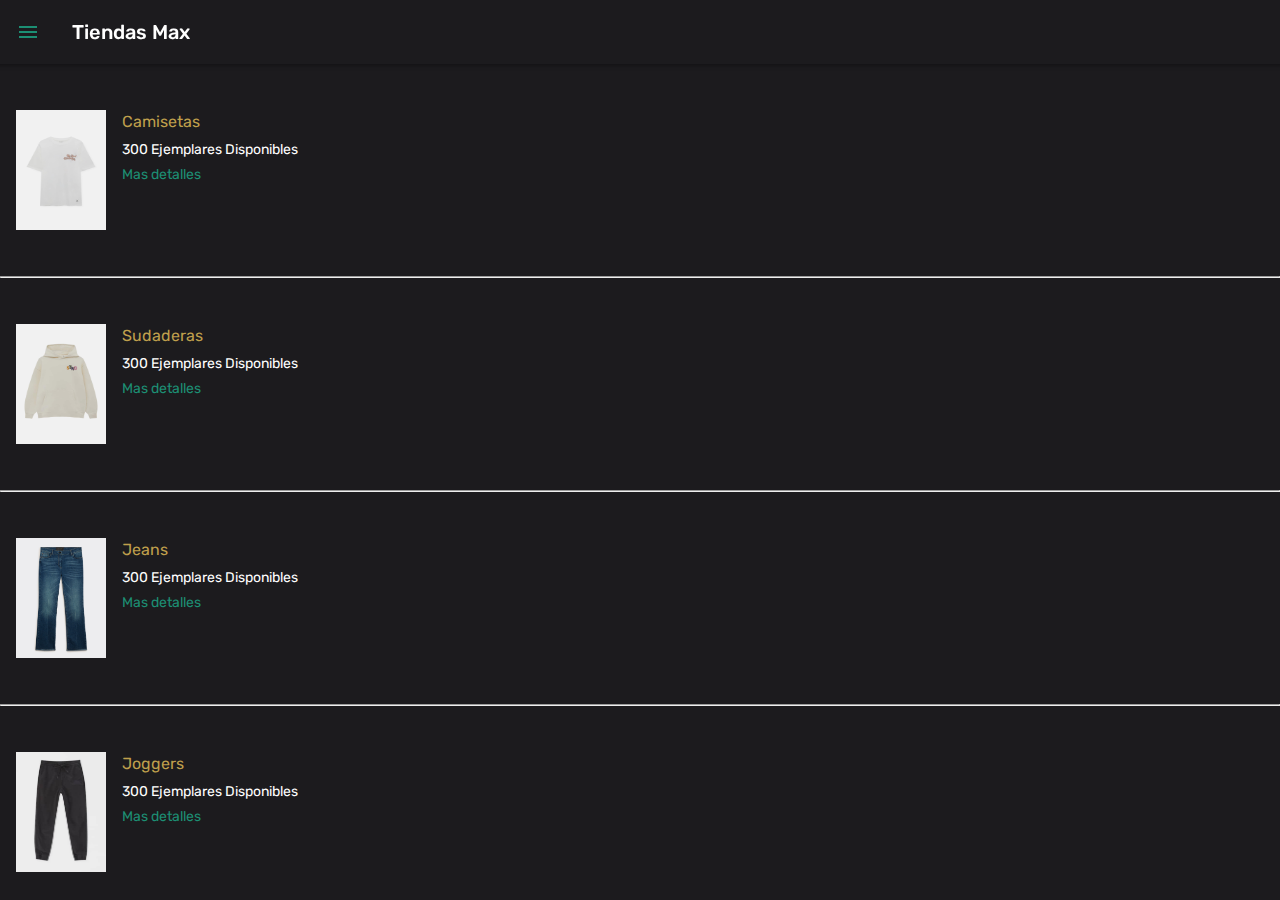
<file: index.html>
<!doctype html>
<html>
<head>
<meta charset="utf-8">
<meta name="viewport" content="width=device-width, initial-scale=1.0">
<title>Framework7</title>
<link href="css/framework7.bundle.min.css" rel="stylesheet">
<link href="https://fonts.googleapis.com/icon?family=Material+Icons" rel="stylesheet">
<link href="css/style.css" rel="stylesheet">
	<!-- Font Family -->
	<link rel="preconnect" href="https://fonts.googleapis.com">
<link rel="preconnect" href="https://fonts.gstatic.com" crossorigin>
<link href="https://fonts.googleapis.com/css2?family=Rubik:wght@300;400;500&display=swap" rel="stylesheet">
	<!-- 2nd Font Family -->
	<link rel="preconnect" href="https://fonts.googleapis.com">
<link rel="preconnect" href="https://fonts.gstatic.com" crossorigin>
<link href="https://fonts.googleapis.com/css2?family=Lora:wght@400;500;600&display=swap" rel="stylesheet">
	
</head>

<body>
	
	<div id="app">
			
		<section class="panel panel-left panel-cover">
		
			<h2 class="block block-title">MENU</h2>
		
			<div class="block">
			
				<div class="list media-list">
				  <ul>
					  <li>
						<a href="/perfil/" class="item-link item-content panel-close">
							<div class="item-media">
								<i class="material-icons">account_circle</i>
							</div>
							<div class="item-inner">
								<div class="item-title">Perfil</div>
							</div>
						</a>
					  </li>
					  
					<li>
						<a href="/home/" class="item-link item-content panel-close">
							<div class="item-media">
								<i class="material-icons">list</i>
							</div>
							<div class="item-inner">
								<div class="item-title">Categorias</div>
							</div>
						</a>
					  </li>	
						
					  <li>
						<a href="/lista/" class="item-link item-content panel-close">
							<div class="item-media">
								<i class="material-icons">inventory_2</i>
							</div>
							<div class="item-inner">
								<div class="item-title">Lista de Productos</div>
							</div>
						</a>
					  </li>
					  
					<li>
						<a href="/detalles/" class="item-link item-content panel-close">
							<div class="item-media">
								<i class="material-icons">auto_awesome</i>
							</div>
							<div class="item-inner">
								<div class="item-title">Detalles</div>
							</div>
						</a>
					  </li>
					  
				  </ul>
				</div>
				
			</div>
			
		</section>
		
		<div class="view view-main view-init">
        
			<section data-name="home" class="page">

			  <!-- Top Navbar -->
			  <nav class="navbar">
				<div class="navbar-bg"></div>
				<div class="navbar-inner">
					<div class="left">
						<a href="#" class="link panel-open" data-panel="left">
							<i class="material-icons">menu</i>
						</a>
					</div>
						<div class="title">Tiendas Max</div>
				</div>
			  </nav>


			  <section class="page-content">
				  
				  <div class="list media-list list-search">
		  <ul>
			<li>
				<a href="/lista/" class="item-link item-content">
				<div class="item-media">
					<img src="img/Camiseta.jpg" alt="" class="img-fluid img-cat">
				</div>
				<div class="item-inner">
					<div class="item-title cat-title sepa">Camisetas</div>
					<div class="item-subtitle sepa">300 Ejemplares Disponibles</div>
					<div class="item-text cat-text sepa">Mas detalles</div>
				</div>
				</a>
			</li>
		  </ul>
		</div><hr>
		<div class="list media-list list-search">
		  <ul>
			<li>
				<a href="/lista/" class="item-link item-content">
				<div class="item-media">
					<img src="img/Sudaderas.jpg" alt="" class="img-fluid img-cat">
				</div>
				<div class="item-inner">
					<div class="item-title cat-title sepa">Sudaderas</div>
					<div class="item-subtitle sepa">300 Ejemplares Disponibles</div>
					<div class="item-text cat-text sepa">Mas detalles</div>
				</div>
				</a>
			</li>
		  </ul>
		</div><hr>
		<div class="list media-list list-search">
		  <ul>
			<li>
				<a href="/lista/" class="item-link item-content">
				<div class="item-media">
					<img src="img/Jeans.jpg" alt="" class="img-fluid img-cat">
				</div>
				<div class="item-inner">
					<div class="item-title cat-title sepa">Jeans</div>
					<div class="item-subtitle sepa">300 Ejemplares Disponibles</div>
					<div class="item-text cat-text sepa">Mas detalles</div>
				</div>
				</a>
			</li>
		  </ul>
		</div><hr>
		<div class="list media-list list-search">
		  <ul>
			<li>
				<a href="/lista/" class="item-link item-content">
				<div class="item-media">
					<img src="img/Joggers.jpg" alt="" class="img-fluid img-cat">
				</div>
				<div class="item-inner">
					<div class="item-title cat-title sepa">Joggers</div>
					<div class="item-subtitle sepa">300 Ejemplares Disponibles</div>
					<div class="item-text cat-text sepa">Mas detalles</div>
				</div>
				</a>
			</li>
		  </ul>
		</div>  
			  </section> <!--/page-content -->

			</section> <!--/page -->
		</div><!--/view -->
		
		
		
	</div><!--/app -->
	
	
	<script src="js/framework7.bundle.min.js"></script>
	<script src="js/app.js"></script>
	
	
	
	
	
</body>
</html>
</file>
<file: css/style.css>
:root{
	--f7-theme-color:#fff;
	--f7-navbar-bg-color: #1C1B1E; /*navbar*/
	--f7-navbar-link-color: #1C8F74; /*navbar link*/
	--f7-navbar-text-color:#FFF;
	--f7-bars-bg-color:#fff;/*toolbar*/
	--f7-tabbar-link-inactive-color: #333; /*link toolbar*/
	--f7-block-margin-vertical:20px;
	--f7-card-footer-border-color:transparent;
	--f7-page-bg-color:#1C1B1E;
	--f7-list-border-color:#1C1B1E;
	--f7-list-bg-color:#1C1B1E;
	--f7-list-item-text-text-color:#fff;
}
body{
	font-family: 'Rubik', sans-serif;
}
body h1,
body h2,
body h3{
	font-family: 'Lora', serif;
}
#app{
	color: #fff;
}
.panel,
.list{
	background-color: #1C1B1E;
}
.panel .block-title{
	color: #1C8F74;
	justify-content: center;
	align-items: center;
	display: flex;
	font-size: 1.5rem;
	padding-bottom: 4px;
	padding-top: 4px;
}
.panel .list .item-link,
.panel .list ul,
.panel .list ul li{
	background-color: #1C1B1E;
}
.panel .material-icons{
	color: #1C8F74;
}
.img-fluid{
	max-width: 100%;
	display: block;
}
.img-cat{
	width: 90px;
	height: 120px;
}
.cat-title{
	color: #BF9F4C!important;
	margin: 0px;
}
.sepa{
	padding-bottom: 0.3rem;
}
.cat-text{
	color: #1C8F74!important;
	margin: 0px;
}
.border-color-blue{
	--f7-theme-color-border-color: #1C8F74!important;
}
.button-fill{
	--f7-button-fill-pressed-bg-color:#1C8F74!important;
	--f7-theme-color-shade:#1C8F74!important;
	--f7-theme-color:#1C8F74!important;
	--f7-theme-color-tint:#1C8F74!important;
}
.block-title-medium{
	color: #fff;
}
.btn-especial{
	height: 20%;
	width: 30%;
	margin-left: 34%;
}
.centrado{
	display: flex;
	justify-content: center;
	align-content: center;
}
</file>
